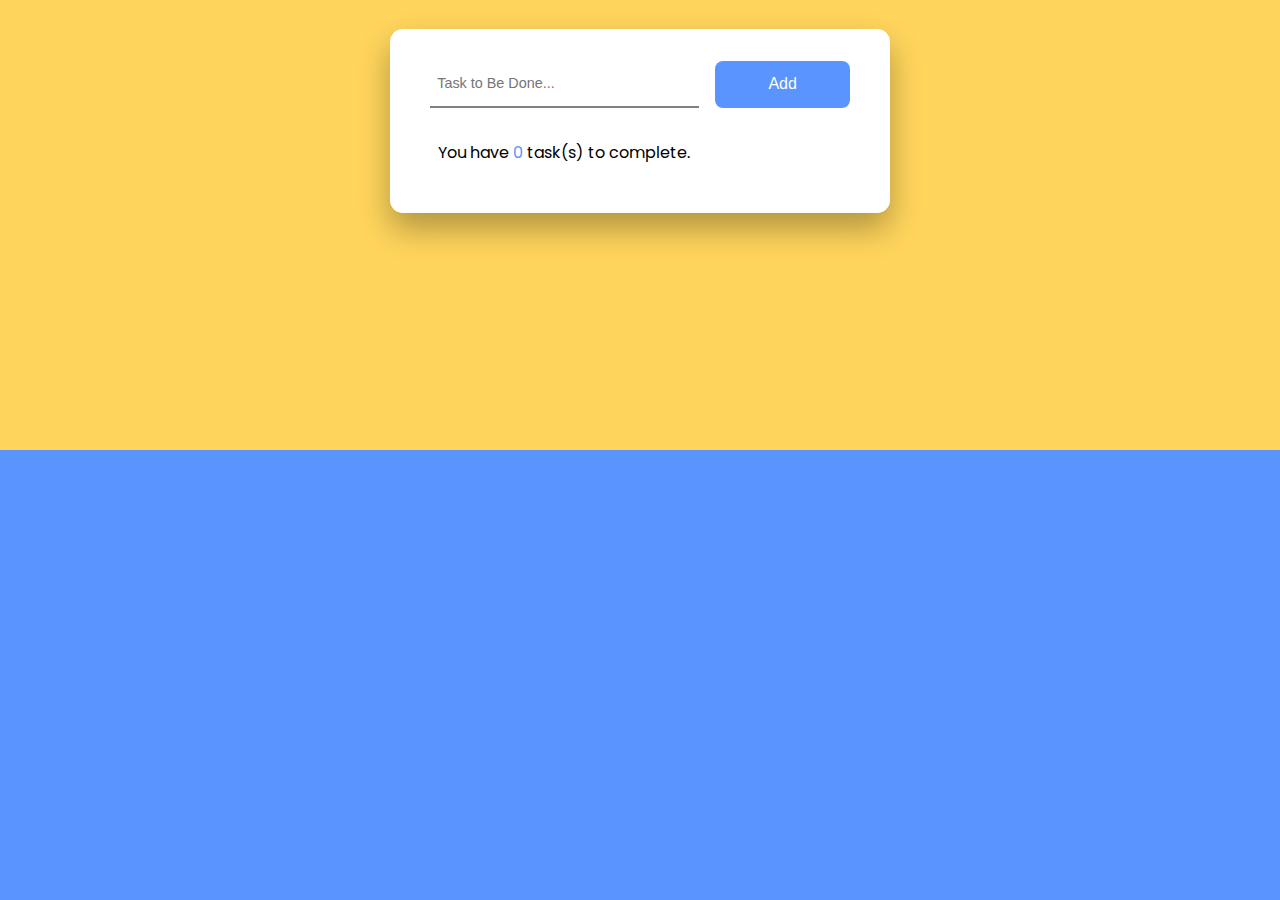
<file: A Basic To-Do Web App/index.html>
<!DOCTYPE html>
<html lang="en">

<head>
    <meta charset="UTF-8">
    <meta name="viewport" content="width=device-width, initial-scale=1.0">
    <title>To-Do Web App</title>

    <link rel="preconnect" href="https://fonts.googleapis.com">
    <link rel="preconnect" href="https://fonts.gstatic.com" crossorigin>
    <link href="https://fonts.googleapis.com/css2?family=Poppins&display=swap" rel="stylesheet">


    <link rel="stylesheet" href="https://cdnjs.cloudflare.com/ajax/libs/font-awesome/6.4.2/css/all.min.css" integrity="sha512-z3gLpd7yknf1YoNbCzqRKc4qyor8gaKU1qmn+CShxbuBusANI9QpRohGBreCFkKxLhei6S9CQXFEbbKuqLg0DA==" crossorigin="anonymous" referrerpolicy="no-referrer" />

    <link rel="stylesheet" href="./style.css">
</head>

<body>
    <div class="app">
        <div class="container">
            <div id="wrapper">
                <input type="text" placeholder="Task to Be Done...">
                <button id="add-btn">Add</button>
            </div>
            <div id="tasks">
                <p id="pending-tasks">
                    You have <span class="count-value">0</span> task(s) to complete.
                </p>
            </div>
        </div>
        <p id="error">Input cannot be empty!</p>
    </div>
    <script src="./script.js"></script>
</body>

</html>
</file>
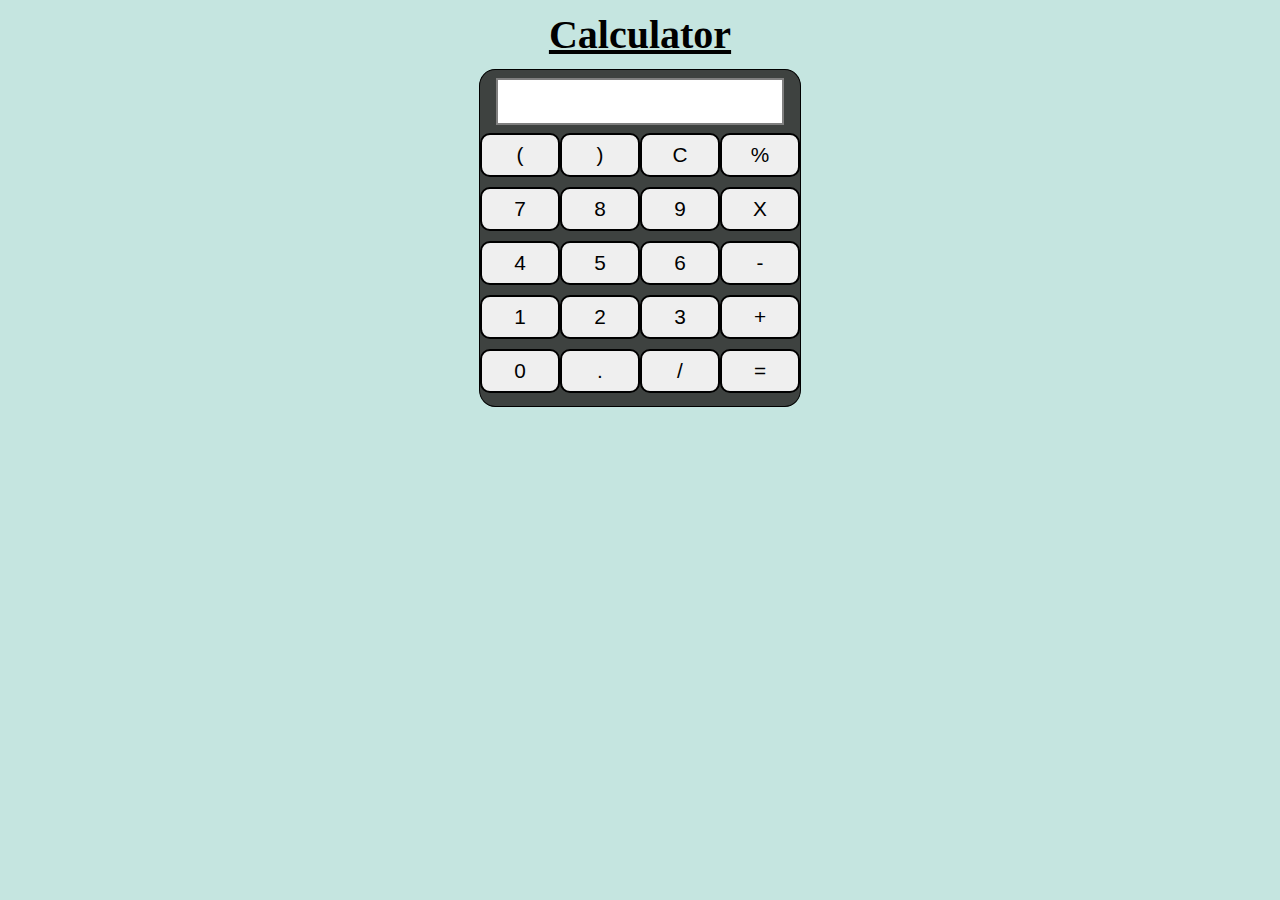
<file: Calculator/index.html>
<!DOCTYPE html>
<html lang="en">

<head>
    <meta charset="UTF-8">
    <meta name="viewport" content="width=device-width, initial-scale=1.0">
    <title>Calculator</title>
    <link rel="stylesheet" href="./style.css">
</head>

<body>
    <div class="container">
        <h1>Calculator</h1>

        <div class="calculator">
            <input type="text" name="screen" id="screen">

            <table>
                <tbody>
                    <tr>
                        <td><button>(</button></td>
                        <td><button>)</button></td>
                        <td><button>C</button></td>
                        <td><button>%</button></td>
                    </tr>
                    <tr>
                        <td><button>7</button></td>
                        <td><button>8</button></td>
                        <td><button>9</button></td>
                        <td><button>X</button></td>
                    </tr>
                    <tr>
                        <td><button>4</button></td>
                        <td><button>5</button></td>
                        <td><button>6</button></td>
                        <td><button>-</button></td>
                    </tr>
                    <tr>
                        <td><button>1</button></td>
                        <td><button>2</button></td>
                        <td><button>3</button></td>
                        <td><button>+</button></td>
                    </tr>
                    <tr>
                        <td><button>0</button></td>
                        <td><button>.</button></td>
                        <td><button>/</button></td>
                        <td><button>=</button></td>
                    </tr>
                </tbody>
            </table>
        </div>

    </div>
    <script src="./index.js"></script>
</body>

</html>
</file>
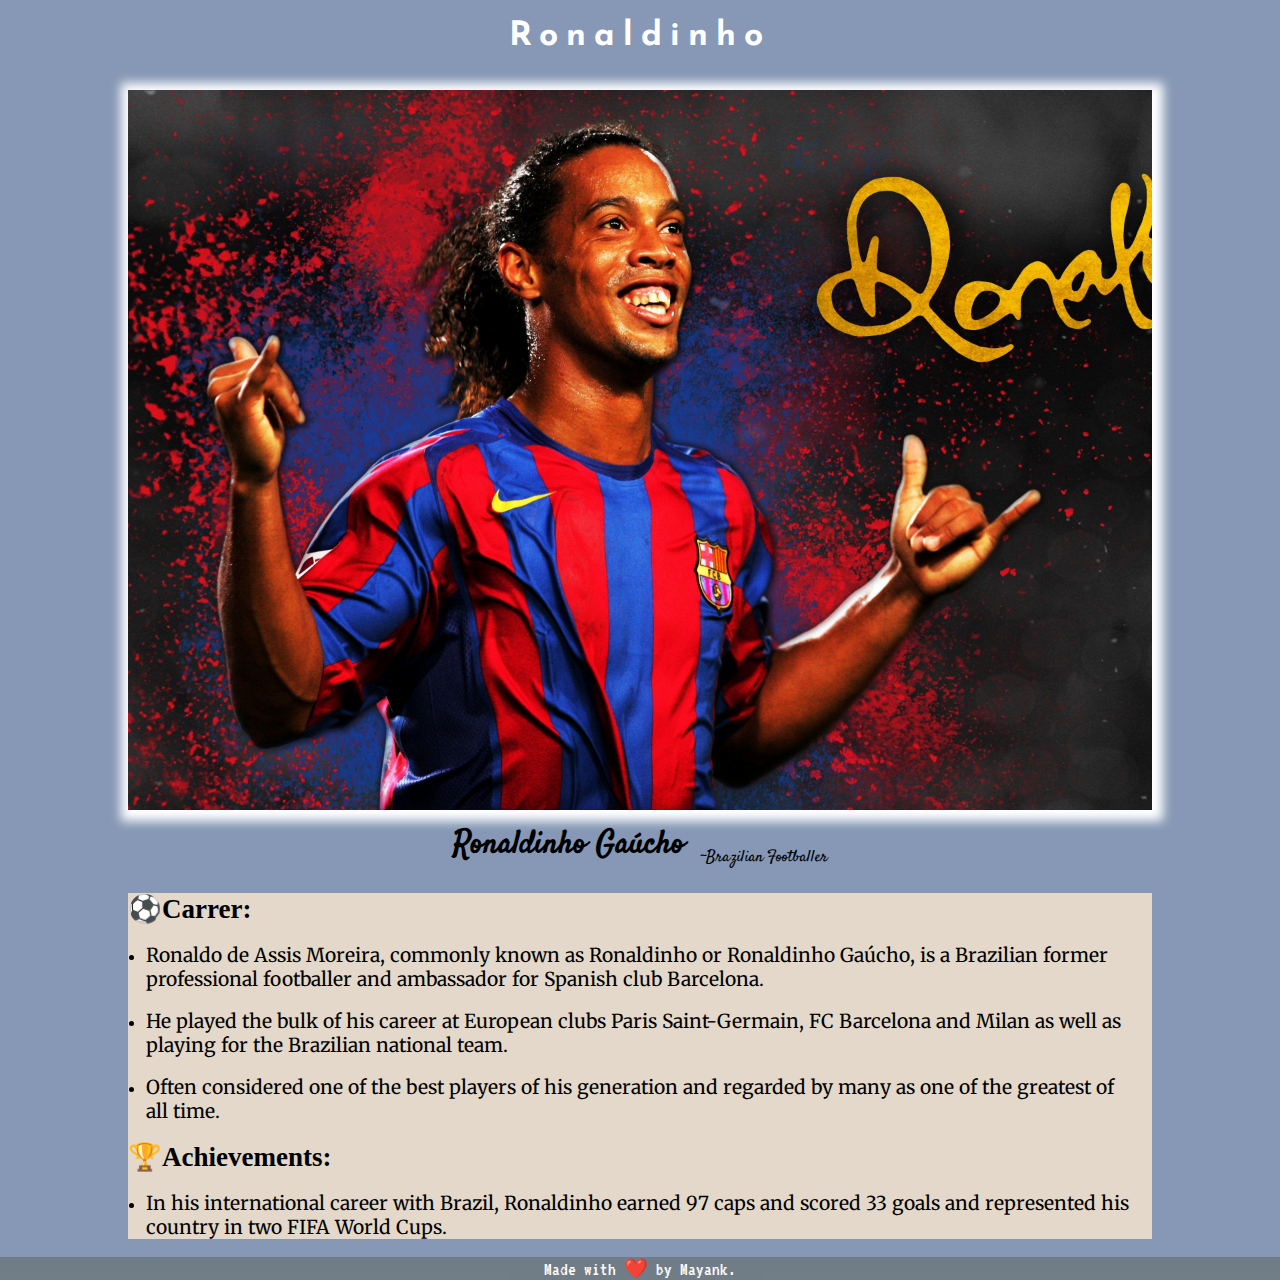
<file: Tribute Page/index.html>
<!DOCTYPE html>
<html lang="en">

<head>
    <meta charset="UTF-8">
    <meta name="viewport" content="width=device-width, initial-scale=1.0">
    <title>Ronaldinho - Tribute Page</title>
    <link rel="preconnect" href="https://fonts.googleapis.com">
    <link rel="preconnect" href="https://fonts.gstatic.com" crossorigin>
    <link
        href="https://fonts.googleapis.com/css2?family=Josefin+Sans&family=Merriweather&family=Satisfy&family=VT323&display=swap"
        rel="stylesheet">
    <link rel="stylesheet" href="./style.css">
</head>

<body>
    <header class="intro">
        <h1>Ronaldinho</h1>
    </header>
    <div class="main-div">
    </div>

    <div class="content">


        <div class="content-heading">
            <h1>Ronaldinho Gaúcho </h1>
            <p>~Brazilian Footballer</p>
        </div>

        <div class="content-para">
            <ul>
                <h2>⚽Carrer:</h2>
                <li>
                    <p> Ronaldo de Assis Moreira, commonly known as Ronaldinho or Ronaldinho Gaúcho, is a Brazilian
                        former professional footballer and ambassador for Spanish club Barcelona.</p>
                </li>
                <li>
                    <p>He played the bulk of his career at European clubs Paris Saint-Germain, FC Barcelona and Milan as
                        well as playing for the Brazilian national team.</p>
                </li>
                <li>
                    <p>Often considered one of the best players of his generation and regarded by many as one of the greatest of all time.</p>
                </li>
                <h2>🏆Achievements:</h2>
                <li>
                    <p>In his international career with Brazil, Ronaldinho earned 97 caps and scored 33 goals and represented his country in two FIFA World Cups.
                    </p>
                </li>
            </ul>
        </div>
        <footer>
            <p>Made with ❤️ by Mayank.</p>
        </footer>
    </div>


</body>

</html>
</file>
<file: A Basic To-Do Web App/style.css>
* {
    margin: 0;
    padding: 0;
    box-sizing: border-box;
}

body {
    height: 100vh;
    background: linear-gradient(#ffd55c 50%, #5a95ff 50%);
}

.app {
    font-family: 'Poppins', sans-serif;
    width: min(95vw, 500px);
    position: absolute;
    margin: auto;
    left: 0;
    right: 0;
    top: 1.8rem;
}

.container {
    padding: 2em 2.5em;
    background-color: white;
    box-shadow: 0 1em 2em rgba(0, 0, 0, 0.3);
    border-radius: 0.8em;
}

#wrapper {
    position: relative;
    display: grid;
    grid-template-columns: 8fr 4fr;
    gap: 1em;
}

#wrapper input {
    width: 100%;
    background-color: transparent;
    color: black;
    font-size: .9em;
    border: none;
    border-bottom: 2px solid gray;
    padding: 1em 0.5em;
}

#wrapper input:focus {
    outline: none;
    border-color: #5a95ff;
}

#wrapper button {
    position: relative;
    border-radius: .5em;
    font-weight: 500;
    font-size: 1em;
    background-color: #5a95ff;
    border: none;
    outline: none;
    color: white;
    cursor: pointer;
}

#tasks {
    margin-top: 1em;
    border-radius: .5em;
    width: 100%;
    position: relative;
    padding: 1em .5em;
}

.task {
    background-color: white;
    padding: 0.8em 1em;
    display: grid;
    grid-template-columns: 1fr 8fr 2fr 2fr;
    gap: 1em;
    border-radius: 0.5em;
    box-shadow: 0 0.5em 1em rgba(0, 0, 0, 0.05);
    align-items: center;
    cursor: pointer;

}

.task:not(:first-child) {
    margin-top: 1em;
}

.task input[type="checkbox"] {
    position: relative;
    appearance: none;
    height: 20px;
    width: 20px;
    border-radius: 50%;
    border: 2px solid #e1e1e1;
}

.task input[type="checkbox"]::before {
    content: "";
    position: absolute;
    transform: translate(-50%, -50%);
    top: 50%;
    left: 50%;
}

.task input[type="checkbox"]:checked {
    background-color: #5a95ff;
    border-color: #5a95ff;
}

.task input[type="checkbox"]:checked::before{
    position: absolute;
    content: "\f00c";
    color: white;
    font-size: .8em;
    font-family: "Font Awesome 5 free";
    font-weight: 900;
}

.task span {
    font-size: 0.9em;
    font-weight: 400;
    word-break: break-all;
}

.task button {
    color: white;
    width: 100%;
    padding: 1em 0;
    border-radius: 0.5em;
    border: none;
    cursor: pointer;
    outline: none;
}

.edit {
    background-color: #5a95ff;
}

.delete {
    background-color: #ff5c5c;
}


#pending-tasks span {
    color: #5a95ff;
}

.completed {
    text-decoration: line-through;
    color: #a0a0a0;
}





#error {
    text-align: center;
    background-color: white;
    color: red;
    margin-top: 1.5em;
    padding: 1em 0;
    border-radius: 0.8em;
    display: none;
}
</file>
<file: Calculator/style.css>
* {
    margin: 0;
    padding: 0;
}

.container {
    width: 100%;
    height: 100vh;
    background: #7cc4b971;
    text-align: center;
    overflow: hidden;
}

.container h1 {
    margin: 0.7rem 0rem;
    text-decoration: underline;
    font-size: 2.5rem;
}

.calculator {
    display: flex;
    flex-direction: column;
    width: 30%;
    margin: auto;
    border: 1px solid black;
    border-radius: 5%;
    background-color: rgba(21, 16, 14, 0.765);
}


button {
    box-sizing: border-box;
    border: 2px solid black;
    border-radius: 10px;
    min-width: 2rem;
    width: max-content;
    text-align: center;
    font-size: 1.3rem;
    font-weight: 500;
    
}
@media (min-width: 951px) {
    .calculator {
        width: 25%;
    }

    button {  
        width: 5rem;
        padding: 0.5rem 0.5rem;
        }
}


@media (min-width: 800px) and (max-width: 950px) {
    .calculator {
        width: 35%;
    }

    button {  
        width: 3.5rem;
        padding: 0.5rem 0.5rem;
        }
}
@media (min-width: 500px) and (max-width: 799px) {
    .calculator {
        width: 45%;
    }

    button {  
        width: 3.5rem;
        padding: 0.5rem 0.5rem;
        }
}
@media (min-width: 451px) and (max-width: 500px) {
    .calculator {
        width: 70%;
    }

    button {  
    width: 3.5rem;
    padding: 0.5rem 0.5rem;
    }
}
@media (max-width: 450px) {
    .calculator {
        width: 85%;
    }

    
    button {  
        width: 3.5rem;
        padding: 0.5rem 0.5rem;
        }
}
@media (max-width: 300px) {
    .calculator {
        width: 100%;
    }

    
    button {  
        width: 3rem;
        padding: 0.5rem 0.25rem;
        }
}

input {
    width: 90%;
    margin: 0.5rem auto;
    box-sizing: border-box;
    font-size: 1.5rem;
    border: 2px solid gray;
    padding: 0.5rem;
    font-weight: 700;
    font-family: 'Times New Roman', Times, serif;
    letter-spacing: 0.05ch;
}

table {
    border-collapse: collapse;
}

tbody {
    display: grid;
    grid-template-columns: 1fr;
    grid-template-rows: repeat(5, 1fr);
    grid-gap: 5px;
    row-gap: 10px;
}

tbody:last-child {
    margin-bottom: 0.8rem;
}

tr {
    display: flex;
    justify-content: space-evenly;
    align-items: center;
    width: 100%;
}
</file>
<file: Tribute Page/style.css>
* {
    margin: 0;
    padding: 0;
    /* overflow: hidden; */
}

body {
    background-color: rgba(93, 117, 156, 0.75);
}

.intro h1 {
    font-size: 2.1rem;
    font-family: 'Josefin Sans', sans-serif;
    line-height: 1.4;
    letter-spacing: 0.5rem;
    text-align: center;
    color: white;
    margin: .8rem 0rem;
}


.main-div {
    width: 80%;
    height: 80vh;
    position: absolute;
    /* display: inline-block; */
    left: 50%;
    top: 50%;
    transform: translate(-50%, -50%);
    margin: 0 auto;
    background-image: url('./images/img-1.jpg');
    background-size: cover;
    box-shadow: 2px 2px 10px 9px white;
    animation: slider 20s infinite linear;
}

@keyframes slider {
    0% {
        background-image: url('./images/img-1.jpg');
        background-size: cover;
    }
    25% {
        background-image: url('./images/img-2.jpg');
        background-size: cover;
    }
    40% {
        background-image: url('./images/img-3.jpg');
        background-size: cover;
    }
    60% {
        background-image: url('./images/img-4.jpg');
        background-size: cover;
    }
    80% {
        background-image: url('./images/img-5.jpg');
        background-size: cover;
    }
}


.content {
    position: relative;
    top: 82vh;
}

.content-heading {
    display: flex;
    justify-content: center;
    align-items: center;
    font-family: 'Satisfy', cursive;
    margin: 1.5rem auto;
}


.content-heading > p {
    align-self: flex-end;
    text-indent: 2ch;
}

.content-para {
    font-family: 'Times New Roman', Times, serif;
    font-size: large;
    background-color: rgb(227, 216, 201);
    width: 80%;
    margin: auto;
}

ul li {
    margin: 2ch;
}

.content-para p {
    font-size: 1.2rem;
    font-family: 'Merriweather', serif;
}

footer {
    font-family: 'VT323', monospace;
    text-align: center;
    background-color: rgba(86, 91, 76, 0.438);
}

footer p {
    color: white;
    font-size: 1.2rem;
}
</file>
